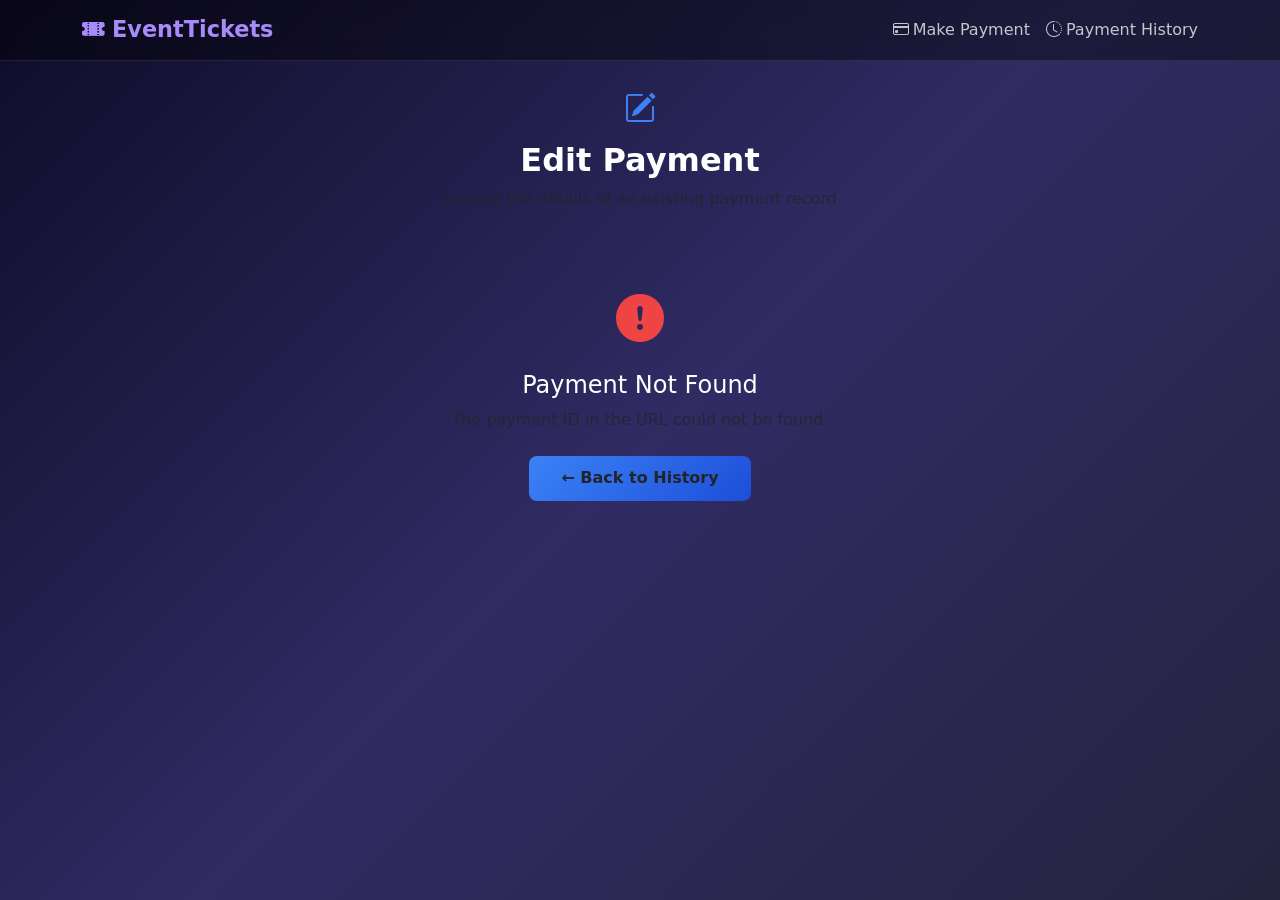
<file: src/main/resources/static/edit-payment.html>
<!DOCTYPE html>
<html lang="en">
<head>
  <meta charset="UTF-8" />
  <meta name="viewport" content="width=device-width, initial-scale=1.0"/>
  <title>Edit Payment – Event Ticket Booking</title>
  <link href="https://cdn.jsdelivr.net/npm/bootstrap@5.3.2/dist/css/bootstrap.min.css" rel="stylesheet"/>
  <link href="https://cdn.jsdelivr.net/npm/bootstrap-icons@1.11.3/font/bootstrap-icons.min.css" rel="stylesheet"/>
  <style>
    body { background:#0f0c29; background:linear-gradient(135deg,#0f0c29,#302b63,#24243e); min-height:100vh; color:#fff; }
    .navbar { background:rgba(0,0,0,0.4); backdrop-filter:blur(10px); border-bottom:1px solid rgba(255,255,255,0.1); }
    .navbar-brand { font-weight:700; font-size:1.4rem; color:#a78bfa !important; }
    .nav-link { color:rgba(255,255,255,0.75) !important; }
    .nav-link:hover { color:#a78bfa !important; }
    .card { background:rgba(255,255,255,0.07); backdrop-filter:blur(10px); border:1px solid rgba(255,255,255,0.15); border-radius:16px; }
    .card-header { background:rgba(59,130,246,0.2); border-bottom:1px solid rgba(255,255,255,0.1); border-radius:16px 16px 0 0 !important; }
    .form-control, .form-select { background:rgba(255,255,255,0.08); border:1px solid rgba(255,255,255,0.2); color:#fff; border-radius:8px; }
    .form-control:focus, .form-select:focus { background:rgba(255,255,255,0.12); border-color:#a78bfa; color:#fff; box-shadow:0 0 0 .25rem rgba(167,139,250,.25); }
    .form-control[readonly] { background:rgba(255,255,255,0.04); color:rgba(255,255,255,0.45); cursor:not-allowed; }
    .form-control::placeholder { color:rgba(255,255,255,0.35); }
    .form-select option { background:#302b63; color:#fff; }
    .form-label { color:rgba(255,255,255,0.85); font-weight:500; }
    .btn-update { background:linear-gradient(135deg,#3b82f6,#1d4ed8); border:none; border-radius:8px; font-weight:600; padding:.65rem 2rem; }
    .btn-update:hover { background:linear-gradient(135deg,#1d4ed8,#1e3a8a); transform:translateY(-1px); }
    .btn-back   { background:rgba(255,255,255,0.08); border:1px solid rgba(255,255,255,0.2); color:#fff; border-radius:8px; }
    .btn-back:hover { background:rgba(255,255,255,0.15); color:#fff; }
    .id-badge { background:rgba(167,139,250,0.15); border:1px solid rgba(167,139,250,0.3); border-radius:8px; padding:.6rem 1rem; font-family:monospace; color:#c4b5fd; word-break:break-all; }
    #loader { display:flex; justify-content:center; align-items:center; min-height:200px; }
  </style>
</head>
<body>

<!-- ── Navbar ─────────────────────────────────────────────────────────────── -->
<nav class="navbar navbar-expand-lg mb-4">
  <div class="container">
    <a class="navbar-brand" href="#"><i class="bi bi-ticket-perforated-fill me-2"></i>EventTickets</a>
    <div class="ms-auto d-flex gap-3">
      <a class="nav-link" href="payment.html"><i class="bi bi-credit-card me-1"></i>Make Payment</a>
      <a class="nav-link" href="payment-history.html"><i class="bi bi-clock-history me-1"></i>Payment History</a>
    </div>
  </div>
</nav>

<div class="container" style="max-width:640px;">

  <div class="text-center mb-4">
    <div style="font-size:2rem;color:#3b82f6;"><i class="bi bi-pencil-square"></i></div>
    <h2 class="fw-bold mt-2">Edit Payment</h2>
    <p class="text-muted">Update the details of an existing payment record</p>
  </div>

  <!-- Loading spinner -->
  <div id="loader">
    <div class="text-center">
      <span class="spinner-border" style="color:#a78bfa;width:3rem;height:3rem;"></span>
      <p class="mt-3 text-muted">Loading payment details…</p>
    </div>
  </div>

  <!-- Edit Form (hidden until data loads) -->
  <div id="formWrapper" style="display:none;">
    <div class="card shadow-lg">
      <div class="card-header py-3">
        <h5 class="mb-0 text-white"><i class="bi bi-pencil-fill me-2"></i>Update Payment Record</h5>
      </div>
      <div class="card-body p-4">

        <!-- Payment ID (read-only) -->
        <div class="mb-3">
          <label class="form-label"><i class="bi bi-fingerprint me-1"></i>Payment ID (read-only)</label>
          <div class="id-badge" id="displayPaymentId">–</div>
          <input type="hidden" id="paymentId"/>
        </div>

        <!-- Type (read-only) -->
        <div class="mb-3">
          <label class="form-label"><i class="bi bi-wallet2 me-1"></i>Payment Type (read-only)</label>
          <input type="text" id="paymentType" class="form-control" readonly/>
        </div>

        <!-- Ticket ID (read-only) -->
        <div class="mb-3">
          <label class="form-label"><i class="bi bi-ticket me-1"></i>Ticket ID (read-only)</label>
          <input type="text" id="ticketId" class="form-control" readonly/>
        </div>

        <hr style="border-color:rgba(255,255,255,0.1);" />
        <p class="small text-muted mb-3"><i class="bi bi-pencil me-1"></i>You can edit the fields below:</p>

        <!-- Editable fields -->
        <div class="mb-3">
          <label class="form-label"><i class="bi bi-currency-dollar me-1"></i>Amount (LKR)</label>
          <input type="number" id="amount" class="form-control" min="1" step="0.01"/>
        </div>

        <div class="mb-3">
          <label class="form-label"><i class="bi bi-calendar3 me-1"></i>Payment Date</label>
          <input type="date" id="paymentDate" class="form-control"/>
        </div>

        <div class="mb-3">
          <label class="form-label"><i class="bi bi-tag me-1"></i>Status</label>
          <select id="status" class="form-select">
            <option value="PENDING">PENDING</option>
            <option value="COMPLETED">COMPLETED</option>
            <option value="FAILED">FAILED</option>
          </select>
        </div>

        <!-- Card-specific editable field -->
        <div id="cardEditFields" style="display:none;">
          <div class="mb-3">
            <label class="form-label">Card Holder Name</label>
            <input type="text" id="cardHolderName" class="form-control" placeholder="Card holder name"/>
          </div>
          <div class="mb-3">
            <label class="form-label">Masked Card Number (read-only)</label>
            <input type="text" id="maskedCardNumber" class="form-control" readonly/>
          </div>
        </div>

        <!-- Cash-specific editable field -->
        <div id="cashEditFields" style="display:none;">
          <div class="mb-3">
            <label class="form-label"><i class="bi bi-person-badge me-1"></i>Received By (Staff Name)</label>
            <input type="text" id="receivedBy" class="form-control" placeholder="Staff member name"/>
          </div>
        </div>

        <!-- Alert area -->
        <div id="alertBox"></div>

        <!-- Buttons -->
        <div class="d-flex gap-2 mt-4">
          <button class="btn btn-update flex-grow-1" onclick="submitUpdate()">
            <i class="bi bi-check-circle-fill me-2"></i>Save Changes
          </button>
          <a href="payment-history.html" class="btn btn-back px-4">
            <i class="bi bi-arrow-left me-1"></i>Back
          </a>
        </div>

      </div>
    </div>
  </div>

  <!-- Error state -->
  <div id="errorState" style="display:none;" class="text-center py-5">
    <i class="bi bi-exclamation-circle-fill" style="font-size:3rem;color:#ef4444;"></i>
    <h4 class="mt-3">Payment Not Found</h4>
    <p class="text-muted">The payment ID in the URL could not be found.</p>
    <a href="payment-history.html" class="btn btn-update mt-2">← Back to History</a>
  </div>

</div>

<br/><br/>

<script>
window.onload = async () => {
  // Get payment ID from URL query string
  const params    = new URLSearchParams(window.location.search);
  const paymentId = params.get('id');

  if (!paymentId) { showError(); return; }

  try {
    const res  = await fetch('http://localhost:8080/api/payments/' + paymentId);
    if (!res.ok) { showError(); return; }
    const data = await res.json();

    // Populate fields
    document.getElementById('paymentId').value          = data.paymentId;
    document.getElementById('displayPaymentId').textContent = data.paymentId;
    document.getElementById('paymentType').value        = data.paymentType;
    document.getElementById('ticketId').value           = data.ticketId;
    document.getElementById('amount').value             = data.amount;
    document.getElementById('paymentDate').value        = data.paymentDate;
    document.getElementById('status').value             = data.status;

    if (data.paymentType === 'CARD') {
      document.getElementById('cardEditFields').style.display = 'block';
      document.getElementById('cardHolderName').value   = data.cardHolderName  || '';
      document.getElementById('maskedCardNumber').value = data.maskedCardNumber || '';
    } else {
      document.getElementById('cashEditFields').style.display = 'block';
      document.getElementById('receivedBy').value = data.receivedBy || '';
    }

    document.getElementById('loader').style.display      = 'none';
    document.getElementById('formWrapper').style.display = 'block';

  } catch (err) {
    showError();
  }
};

async function submitUpdate() {
  const paymentId  = document.getElementById('paymentId').value;
  const paymentType = document.getElementById('paymentType').value;

  const body = {
    paymentId,
    amount:      document.getElementById('amount').value,
    paymentDate: document.getElementById('paymentDate').value,
    status:      document.getElementById('status').value
  };

  if (paymentType === 'CARD') {
    body.cardHolderName = document.getElementById('cardHolderName').value.trim();
    if (!body.cardHolderName) { showAlert('danger','Card holder name is required.'); return; }
  } else {
    body.receivedBy = document.getElementById('receivedBy').value.trim();
    if (!body.receivedBy) { showAlert('danger','Received by (staff name) is required.'); return; }
  }

  try {
    showAlert('info', '<span class="spinner-border spinner-border-sm me-2"></span>Saving changes…');
    const res  = await fetch('http://localhost:8080/api/payments/update', {
      method:  'PUT',
      headers: { 'Content-Type': 'application/json' },
      body:    JSON.stringify(body)
    });
    const data = await res.json();

    if (data.success) {
      showAlert('success', '✅ ' + data.message + ' Redirecting…');
      setTimeout(() => window.location.href = 'payment-history.html', 1800);
    } else {
      showAlert('danger', '❌ ' + data.message);
    }
  } catch (err) {
    showAlert('danger', 'Connection error: ' + err.message);
  }
}

function showError() {
  document.getElementById('loader').style.display      = 'none';
  document.getElementById('errorState').style.display  = 'block';
}

function showAlert(type, msg) {
  const colors = { danger:'#dc3545', info:'#0dcaf0', success:'#198754' };
  document.getElementById('alertBox').innerHTML =
    `<div class="alert mt-3" style="background:rgba(255,255,255,0.07);border:1px solid ${colors[type]};color:#fff;border-radius:8px;">${msg}</div>`;
}
</script>

<script src="https://cdn.jsdelivr.net/npm/bootstrap@5.3.2/dist/js/bootstrap.bundle.min.js"></script>
</body>
</html>
</file>
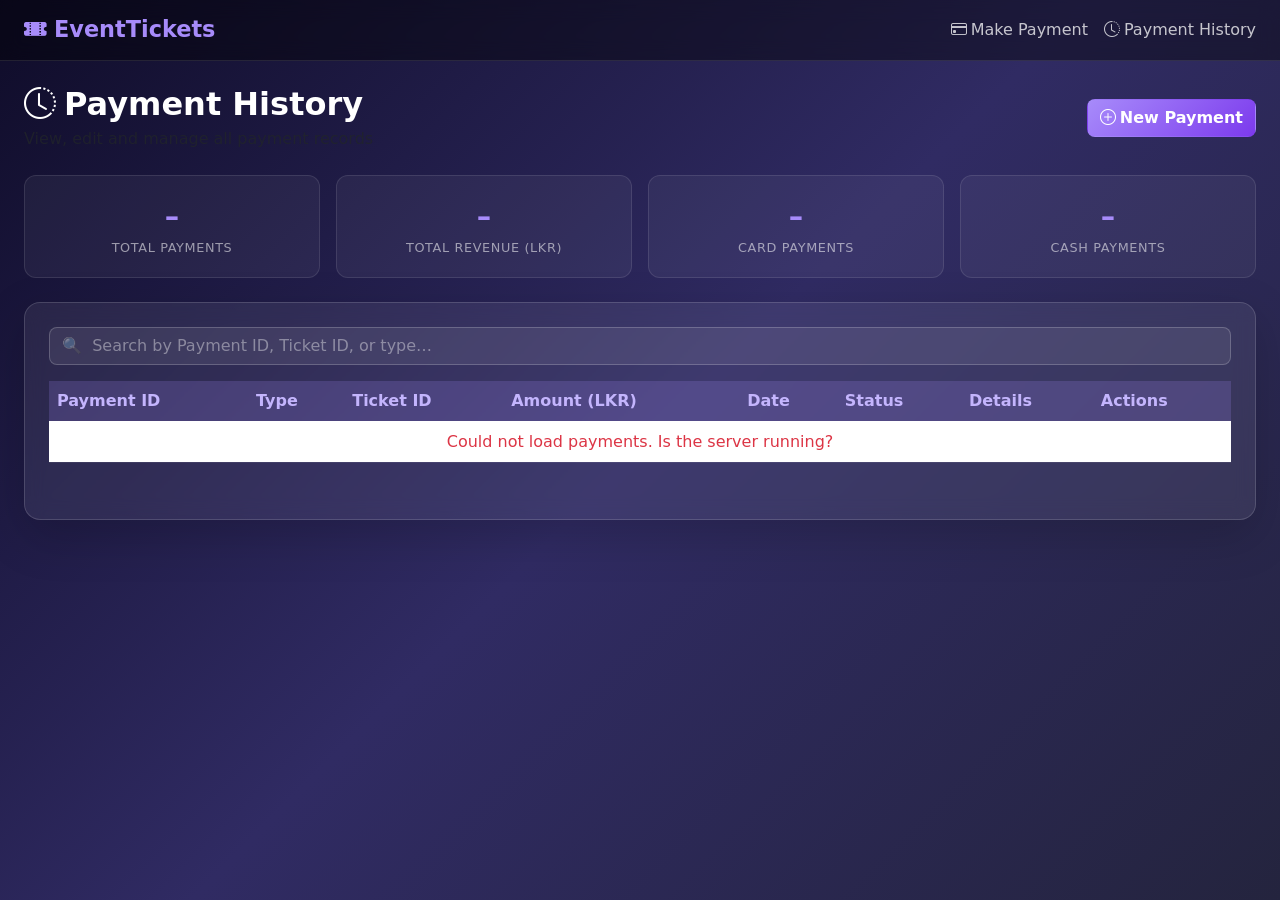
<file: src/main/resources/static/payment-history.html>
<!DOCTYPE html>
<html lang="en">
<head>
  <meta charset="UTF-8" />
  <meta name="viewport" content="width=device-width, initial-scale=1.0"/>
  <title>Payment History – Event Ticket Booking</title>
  <link href="https://cdn.jsdelivr.net/npm/bootstrap@5.3.2/dist/css/bootstrap.min.css" rel="stylesheet"/>
  <link href="https://cdn.jsdelivr.net/npm/bootstrap-icons@1.11.3/font/bootstrap-icons.min.css" rel="stylesheet"/>
  <style>
    body { background: #0f0c29; background: linear-gradient(135deg,#0f0c29,#302b63,#24243e); min-height:100vh; color:#fff; }
    .navbar { background: rgba(0,0,0,0.4); backdrop-filter: blur(10px); border-bottom: 1px solid rgba(255,255,255,0.1); }
    .navbar-brand { font-weight:700; font-size:1.4rem; color:#a78bfa !important; }
    .nav-link { color:rgba(255,255,255,0.75) !important; }
    .nav-link:hover { color:#a78bfa !important; }
    .card { background: rgba(255,255,255,0.07); backdrop-filter:blur(10px); border:1px solid rgba(255,255,255,0.15); border-radius:16px; }
    .table { color:#fff; }
    .table thead th { background:rgba(167,139,250,0.2); color:#c4b5fd; border-color:rgba(255,255,255,0.1); font-weight:600; }
    .table tbody tr { border-color:rgba(255,255,255,0.07); transition: background .2s; }
    .table tbody tr:hover { background:rgba(167,139,250,0.08); }
    .table td { border-color:rgba(255,255,255,0.07); vertical-align:middle; }
    .badge-card { background:rgba(59,130,246,0.25); color:#93c5fd; border:1px solid rgba(59,130,246,0.4); padding:4px 10px; border-radius:20px; font-size:.75rem; }
    .badge-cash { background:rgba(16,185,129,0.25); color:#6ee7b7; border:1px solid rgba(16,185,129,0.4); padding:4px 10px; border-radius:20px; font-size:.75rem; }
    .badge-completed { background:rgba(16,185,129,0.2); color:#6ee7b7; border:1px solid rgba(16,185,129,0.3); padding:3px 8px; border-radius:20px; font-size:.72rem; }
    .badge-pending   { background:rgba(245,158,11,0.2); color:#fcd34d; border:1px solid rgba(245,158,11,0.3); padding:3px 8px; border-radius:20px; font-size:.72rem; }
    .badge-failed    { background:rgba(239,68,68,0.2);  color:#fca5a5; border:1px solid rgba(239,68,68,0.3);  padding:3px 8px; border-radius:20px; font-size:.72rem; }
    .btn-edit   { background:rgba(59,130,246,0.2); border:1px solid rgba(59,130,246,0.5); color:#93c5fd; border-radius:6px; padding:3px 10px; font-size:.8rem; }
    .btn-edit:hover { background:rgba(59,130,246,0.4); color:#fff; }
    .btn-del    { background:rgba(239,68,68,0.2); border:1px solid rgba(239,68,68,0.5); color:#fca5a5; border-radius:6px; padding:3px 10px; font-size:.8rem; }
    .btn-del:hover { background:rgba(239,68,68,0.4); color:#fff; }
    .stat-card  { background:rgba(255,255,255,0.05); border:1px solid rgba(255,255,255,0.1); border-radius:12px; padding:1.2rem; text-align:center; }
    .stat-val   { font-size:1.8rem; font-weight:700; color:#a78bfa; }
    .stat-label { font-size:.8rem; color:rgba(255,255,255,0.55); text-transform:uppercase; letter-spacing:.05em; }
    #searchBox  { background:rgba(255,255,255,0.08); border:1px solid rgba(255,255,255,0.2); color:#fff; border-radius:8px; }
    #searchBox:focus { background:rgba(255,255,255,0.12); border-color:#a78bfa; color:#fff; box-shadow:0 0 0 0.25rem rgba(167,139,250,0.25); }
    #searchBox::placeholder { color:rgba(255,255,255,0.4); }
  </style>
</head>
<body>

<!-- ── Navbar ─────────────────────────────────────────────────────────────── -->
<nav class="navbar navbar-expand-lg mb-4">
  <div class="container-fluid px-4">
    <a class="navbar-brand" href="#"><i class="bi bi-ticket-perforated-fill me-2"></i>EventTickets</a>
    <div class="ms-auto d-flex gap-3">
      <a class="nav-link" href="payment.html"><i class="bi bi-credit-card me-1"></i>Make Payment</a>
      <a class="nav-link active" href="payment-history.html"><i class="bi bi-clock-history me-1"></i>Payment History</a>
    </div>
  </div>
</nav>

<div class="container-fluid px-4">

  <!-- ── Page Header ──────────────────────────────────────────────────────── -->
  <div class="d-flex justify-content-between align-items-center mb-4">
    <div>
      <h2 class="fw-bold mb-1"><i class="bi bi-clock-history me-2 text-purple"></i>Payment History</h2>
      <p class="text-muted mb-0">View, edit and manage all payment records</p>
    </div>
    <a href="payment.html" class="btn" style="background:linear-gradient(135deg,#a78bfa,#7c3aed);color:#fff;border-radius:8px;font-weight:600;">
      <i class="bi bi-plus-circle me-1"></i>New Payment
    </a>
  </div>

  <!-- ── Stats Row ────────────────────────────────────────────────────────── -->
  <div class="row g-3 mb-4" id="statsRow">
    <div class="col-6 col-md-3"><div class="stat-card"><div class="stat-val" id="statTotal">–</div><div class="stat-label">Total Payments</div></div></div>
    <div class="col-6 col-md-3"><div class="stat-card"><div class="stat-val" id="statRevenue">–</div><div class="stat-label">Total Revenue (LKR)</div></div></div>
    <div class="col-6 col-md-3"><div class="stat-card"><div class="stat-val" id="statCard">–</div><div class="stat-label">Card Payments</div></div></div>
    <div class="col-6 col-md-3"><div class="stat-card"><div class="stat-val" id="statCash">–</div><div class="stat-label">Cash Payments</div></div></div>
  </div>

  <!-- ── Table Card ────────────────────────────────────────────────────────── -->
  <div class="card shadow-lg">
    <div class="card-body p-4">

      <!-- Search -->
      <div class="mb-3">
        <input type="text" id="searchBox" class="form-control" placeholder="🔍  Search by Payment ID, Ticket ID, or type…" oninput="filterTable()" />
      </div>

      <!-- Alert area -->
      <div id="alertBox"></div>

      <!-- Table -->
      <div class="table-responsive">
        <table class="table table-hover align-middle" id="paymentTable">
          <thead>
            <tr>
              <th>Payment ID</th>
              <th>Type</th>
              <th>Ticket ID</th>
              <th>Amount (LKR)</th>
              <th>Date</th>
              <th>Status</th>
              <th>Details</th>
              <th>Actions</th>
            </tr>
          </thead>
          <tbody id="tableBody">
            <tr><td colspan="8" class="text-center py-4"><span class="spinner-border spinner-border-sm me-2"></span>Loading payments…</td></tr>
          </tbody>
        </table>
      </div>

      <p id="recordCount" class="text-muted small mt-2"></p>
    </div>
  </div>
</div>

<!-- ── Confirm Delete Modal ──────────────────────────────────────────────── -->
<div class="modal fade" id="deleteModal" tabindex="-1">
  <div class="modal-dialog modal-dialog-centered">
    <div class="modal-content" style="background:#1e1b4b;border:1px solid rgba(255,255,255,0.15);color:#fff;">
      <div class="modal-header" style="border-color:rgba(255,255,255,0.1);">
        <h5 class="modal-title text-danger"><i class="bi bi-exclamation-triangle-fill me-2"></i>Confirm Delete</h5>
        <button type="button" class="btn-close btn-close-white" data-bs-dismiss="modal"></button>
      </div>
      <div class="modal-body">
        Are you sure you want to delete payment <strong id="deleteId"></strong>? This action cannot be undone.
      </div>
      <div class="modal-footer" style="border-color:rgba(255,255,255,0.1);">
        <button type="button" class="btn btn-secondary" data-bs-dismiss="modal">Cancel</button>
        <button type="button" class="btn btn-danger" id="confirmDeleteBtn">Delete</button>
      </div>
    </div>
  </div>
</div>

<br/><br/>

<script>
let allPayments = [];

// Load payments on page load
window.onload = loadPayments;

async function loadPayments() {
  try {
    const res = await fetch('http://localhost:8080/api/payments/all');
    allPayments = await res.json();
    renderTable(allPayments);
    updateStats(allPayments);
  } catch (err) {
    document.getElementById('tableBody').innerHTML =
      `<tr><td colspan="8" class="text-center text-danger">Could not load payments. Is the server running?</td></tr>`;
  }
}

function renderTable(data) {
  const tbody = document.getElementById('tableBody');
  if (data.length === 0) {
    tbody.innerHTML = `<tr><td colspan="8" class="text-center py-4 text-muted">No payment records found.</td></tr>`;
    document.getElementById('recordCount').textContent = '';
    return;
  }

  tbody.innerHTML = data.map(p => {
    const typeBadge = p.paymentType === 'CARD'
      ? `<span class="badge-card"><i class="bi bi-credit-card me-1"></i>Card</span>`
      : `<span class="badge-cash"><i class="bi bi-cash me-1"></i>Cash</span>`;

    const statusBadge = `<span class="badge-${(p.status||'').toLowerCase()}">${p.status || 'N/A'}</span>`;

    const details = p.paymentType === 'CARD'
      ? `<small class="text-muted">${p.cardHolderName}<br/><span style="font-family:monospace">${p.maskedCardNumber}</span></small>`
      : `<small class="text-muted">Recv: ${p.receivedBy}</small>`;

    return `<tr>
      <td><code style="color:#c4b5fd;font-size:.78rem">${p.paymentId}</code></td>
      <td>${typeBadge}</td>
      <td>${p.ticketId}</td>
      <td><strong>LKR ${Number(p.amount).toLocaleString()}</strong></td>
      <td>${p.paymentDate}</td>
      <td>${statusBadge}</td>
      <td>${details}</td>
      <td>
        <a href="edit-payment.html?id=${p.paymentId}" class="btn btn-edit me-1"><i class="bi bi-pencil"></i> Edit</a>
        <button class="btn btn-del" onclick="confirmDelete('${p.paymentId}')"><i class="bi bi-trash"></i> Del</button>
      </td>
    </tr>`;
  }).join('');

  document.getElementById('recordCount').textContent = `Showing ${data.length} record(s)`;
}

function updateStats(data) {
  document.getElementById('statTotal').textContent   = data.length;
  document.getElementById('statRevenue').textContent = data.reduce((s,p) => s + Number(p.amount), 0).toLocaleString();
  document.getElementById('statCard').textContent    = data.filter(p => p.paymentType === 'CARD').length;
  document.getElementById('statCash').textContent    = data.filter(p => p.paymentType === 'CASH').length;
}

function filterTable() {
  const q = document.getElementById('searchBox').value.toLowerCase();
  const filtered = allPayments.filter(p =>
    p.paymentId.toLowerCase().includes(q) ||
    p.ticketId.toLowerCase().includes(q)  ||
    p.paymentType.toLowerCase().includes(q)
  );
  renderTable(filtered);
}

let pendingDeleteId = null;
function confirmDelete(id) {
  pendingDeleteId = id;
  document.getElementById('deleteId').textContent = id;
  new bootstrap.Modal(document.getElementById('deleteModal')).show();
}

document.getElementById('confirmDeleteBtn').addEventListener('click', async () => {
  if (!pendingDeleteId) return;
  try {
    const res  = await fetch('http://localhost:8080/api/payments/delete/' + pendingDeleteId, { method: 'DELETE' });
    const data = await res.json();
    bootstrap.Modal.getInstance(document.getElementById('deleteModal')).hide();
    if (data.success) {
      showAlert('success', '✅ ' + data.message);
      loadPayments();
    } else {
      showAlert('danger', '❌ ' + data.message);
    }
  } catch (err) {
    showAlert('danger', 'Error: ' + err.message);
  }
});

function showAlert(type, msg) {
  const colors = { danger:'#dc3545', success:'#198754', info:'#0dcaf0' };
  document.getElementById('alertBox').innerHTML =
    `<div class="alert mb-3" style="background:rgba(255,255,255,0.07);border:1px solid ${colors[type]};color:#fff;border-radius:8px;">${msg}</div>`;
  setTimeout(() => document.getElementById('alertBox').innerHTML = '', 4000);
}
</script>

<script src="https://cdn.jsdelivr.net/npm/bootstrap@5.3.2/dist/js/bootstrap.bundle.min.js"></script>
</body>
</html>
</file>
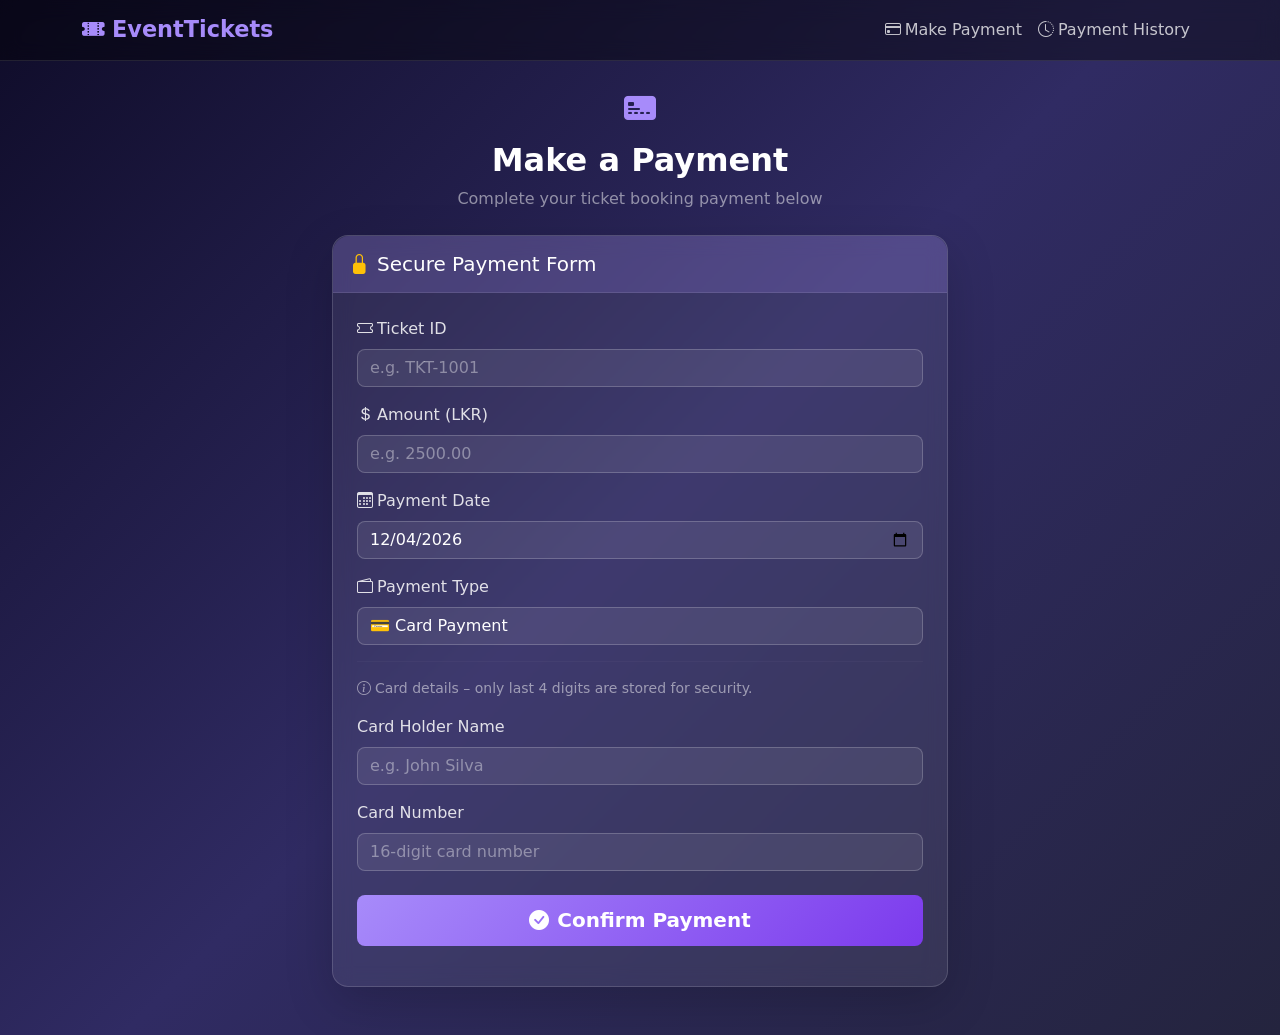
<file: src/main/resources/static/payment.html>
<!DOCTYPE html>
<html lang="en">
<head>
  <meta charset="UTF-8" />
  <meta name="viewport" content="width=device-width, initial-scale=1.0"/>
  <title>Make a Payment – Event Ticket Booking</title>
  <!-- Bootstrap 5 CDN -->
  <link href="https://cdn.jsdelivr.net/npm/bootstrap@5.3.2/dist/css/bootstrap.min.css" rel="stylesheet"/>
  <!-- Bootstrap Icons -->
  <link href="https://cdn.jsdelivr.net/npm/bootstrap-icons@1.11.3/font/bootstrap-icons.min.css" rel="stylesheet"/>
  <style>
    body { background: #0f0c29; background: linear-gradient(135deg,#0f0c29,#302b63,#24243e); min-height:100vh; color:#fff; }
    .navbar { background: rgba(0,0,0,0.4); backdrop-filter: blur(10px); border-bottom: 1px solid rgba(255,255,255,0.1); }
    .navbar-brand { font-weight:700; font-size:1.4rem; color:#a78bfa !important; }
    .nav-link { color:rgba(255,255,255,0.75) !important; }
    .nav-link:hover { color:#a78bfa !important; }
    .card { background: rgba(255,255,255,0.07); backdrop-filter:blur(10px); border:1px solid rgba(255,255,255,0.15); border-radius:16px; }
    .card-header { background: rgba(167,139,250,0.2); border-bottom:1px solid rgba(255,255,255,0.1); border-radius:16px 16px 0 0 !important; }
    .form-control, .form-select { background:rgba(255,255,255,0.08); border:1px solid rgba(255,255,255,0.2); color:#fff; border-radius:8px; }
    .form-control:focus, .form-select:focus { background:rgba(255,255,255,0.12); border-color:#a78bfa; color:#fff; box-shadow:0 0 0 0.25rem rgba(167,139,250,0.25); }
    .form-control::placeholder { color:rgba(255,255,255,0.4); }
    .form-select option { background:#302b63; color:#fff; }
    .form-label { color:rgba(255,255,255,0.85); font-weight:500; }
    .btn-primary { background:linear-gradient(135deg,#a78bfa,#7c3aed); border:none; border-radius:8px; font-weight:600; padding:.65rem 2rem; }
    .btn-primary:hover { background:linear-gradient(135deg,#7c3aed,#5b21b6); transform:translateY(-1px); }
    .badge-card { background:rgba(59,130,246,0.25); color:#93c5fd; border:1px solid rgba(59,130,246,0.4); }
    .badge-cash { background:rgba(16,185,129,0.25); color:#6ee7b7; border:1px solid rgba(16,185,129,0.4); }
    #cardFields, #cashFields { transition: all .3s ease; }
    .section-icon { font-size:2rem; color:#a78bfa; }
    .text-muted { color:rgba(255,255,255,0.5) !important; }
  </style>
</head>
<body>

<!-- ── Navbar ─────────────────────────────────────────────────────────────── -->
<nav class="navbar navbar-expand-lg mb-4">
  <div class="container">
    <a class="navbar-brand" href="#"><i class="bi bi-ticket-perforated-fill me-2"></i>EventTickets</a>
    <button class="navbar-toggler" type="button" data-bs-toggle="collapse" data-bs-target="#navMenu">
      <span class="navbar-toggler-icon"></span>
    </button>
    <div class="collapse navbar-collapse" id="navMenu">
      <ul class="navbar-nav ms-auto">
        <li class="nav-item"><a class="nav-link active" href="payment.html"><i class="bi bi-credit-card me-1"></i>Make Payment</a></li>
        <li class="nav-item"><a class="nav-link" href="payment-history.html"><i class="bi bi-clock-history me-1"></i>Payment History</a></li>
      </ul>
    </div>
  </div>
</nav>

<!-- ── Main Form ──────────────────────────────────────────────────────────── -->
<div class="container" style="max-width:640px;">
  <div class="text-center mb-4">
    <div class="section-icon"><i class="bi bi-credit-card-2-front-fill"></i></div>
    <h2 class="fw-bold mt-2">Make a Payment</h2>
    <p class="text-muted">Complete your ticket booking payment below</p>
  </div>

  <div class="card shadow-lg">
    <div class="card-header py-3">
      <h5 class="mb-0 text-white"><i class="bi bi-lock-fill me-2 text-warning"></i>Secure Payment Form</h5>
    </div>
    <div class="card-body p-4">

      <!-- Ticket Info -->
      <div class="mb-3">
        <label class="form-label"><i class="bi bi-ticket me-1"></i>Ticket ID</label>
        <input type="text" id="ticketId" class="form-control" placeholder="e.g. TKT-1001" required />
      </div>

      <div class="mb-3">
        <label class="form-label"><i class="bi bi-currency-dollar me-1"></i>Amount (LKR)</label>
        <input type="number" id="amount" class="form-control" placeholder="e.g. 2500.00" min="1" step="0.01" required />
      </div>

      <div class="mb-3">
        <label class="form-label"><i class="bi bi-calendar3 me-1"></i>Payment Date</label>
        <input type="date" id="paymentDate" class="form-control" required />
      </div>

      <!-- Payment Type Selector -->
      <div class="mb-3">
        <label class="form-label"><i class="bi bi-wallet2 me-1"></i>Payment Type</label>
        <select id="paymentType" class="form-select" onchange="togglePaymentFields()">
          <option value="CARD">💳 Card Payment</option>
          <option value="CASH">💵 Cash Payment</option>
        </select>
      </div>

      <!-- Card-specific fields -->
      <div id="cardFields">
        <hr style="border-color:rgba(255,255,255,0.1);" />
        <p class="small text-muted mb-3"><i class="bi bi-info-circle me-1"></i>Card details – only last 4 digits are stored for security.</p>
        <div class="mb-3">
          <label class="form-label">Card Holder Name</label>
          <input type="text" id="cardHolderName" class="form-control" placeholder="e.g. John Silva" />
        </div>
        <div class="mb-3">
          <label class="form-label">Card Number</label>
          <input type="text" id="cardNumber" class="form-control" placeholder="16-digit card number"
                 maxlength="16" oninput="this.value=this.value.replace(/\D/g,'')"/>
        </div>
      </div>

      <!-- Cash-specific fields -->
      <div id="cashFields" style="display:none;">
        <hr style="border-color:rgba(255,255,255,0.1);" />
        <div class="mb-3">
          <label class="form-label"><i class="bi bi-person-badge me-1"></i>Received By (Staff Name)</label>
          <input type="text" id="receivedBy" class="form-control" placeholder="e.g. Kasun Perera" />
        </div>
      </div>

      <!-- Submit Button -->
      <div class="d-grid mt-4">
        <button class="btn btn-primary btn-lg" onclick="submitPayment()">
          <i class="bi bi-check-circle-fill me-2"></i>Confirm Payment
        </button>
      </div>

      <!-- Alert area -->
      <div id="alertBox" class="mt-3"></div>

    </div>
  </div>
</div>

<br/><br/>

<script>
  // Set today's date as default
  document.getElementById('paymentDate').valueAsDate = new Date();

  function togglePaymentFields() {
    const type = document.getElementById('paymentType').value;
    document.getElementById('cardFields').style.display = type === 'CARD' ? 'block' : 'none';
    document.getElementById('cashFields').style.display = type === 'CASH' ? 'block' : 'none';
  }

  async function submitPayment() {
    // ── Validation ──────────────────────────────────────────────────────────
    const ticketId    = document.getElementById('ticketId').value.trim();
    const amount      = document.getElementById('amount').value.trim();
    const paymentDate = document.getElementById('paymentDate').value.trim();
    const paymentType = document.getElementById('paymentType').value;

    if (!ticketId || !amount || !paymentDate) {
      showAlert('danger', 'Please fill in all required fields.');
      return;
    }

    const body = { ticketId, amount, paymentDate, paymentType };

    if (paymentType === 'CARD') {
      const cardHolderName = document.getElementById('cardHolderName').value.trim();
      const cardNumber     = document.getElementById('cardNumber').value.trim();
      if (!cardHolderName || cardNumber.length < 16) {
        showAlert('danger', 'Please enter a valid card holder name and 16-digit card number.');
        return;
      }
      body.cardHolderName = cardHolderName;
      body.cardNumber     = cardNumber;
    } else {
      const receivedBy = document.getElementById('receivedBy').value.trim();
      if (!receivedBy) {
        showAlert('danger', 'Please enter the name of the staff member who received the cash.');
        return;
      }
      body.receivedBy = receivedBy;
    }

    // ── API Call ─────────────────────────────────────────────────────────────
    try {
      showAlert('info', '<span class="spinner-border spinner-border-sm me-2"></span>Processing payment...');

      const response = await fetch('http://localhost:8080/api/payments/create', {
        method: 'POST',
        headers: { 'Content-Type': 'application/json' },
        body: JSON.stringify(body)
      });
      const data = await response.json();

      if (data.success) {
        // Redirect to confirmation page with payment details
        const params = new URLSearchParams({
          paymentId:   data.paymentId,
          paymentType: data.paymentType,
          amount:      data.amount,
          ticketId:    data.ticketId,
          date:        data.date,
          message:     data.message
        });
        window.location.href = 'payment-confirm.html?' + params.toString();
      } else {
        showAlert('danger', 'Payment failed: ' + data.message);
      }
    } catch (err) {
      showAlert('danger', 'Connection error. Is the server running? ' + err.message);
    }
  }

  function showAlert(type, msg) {
    const colors = { danger:'#dc3545', info:'#0dcaf0', success:'#198754' };
    document.getElementById('alertBox').innerHTML =
      `<div class="alert" style="background:rgba(255,255,255,0.08);border:1px solid ${colors[type]};color:#fff;border-radius:8px;">${msg}</div>`;
  }
</script>

<script src="https://cdn.jsdelivr.net/npm/bootstrap@5.3.2/dist/js/bootstrap.bundle.min.js"></script>
</body>
</html>
</file>
